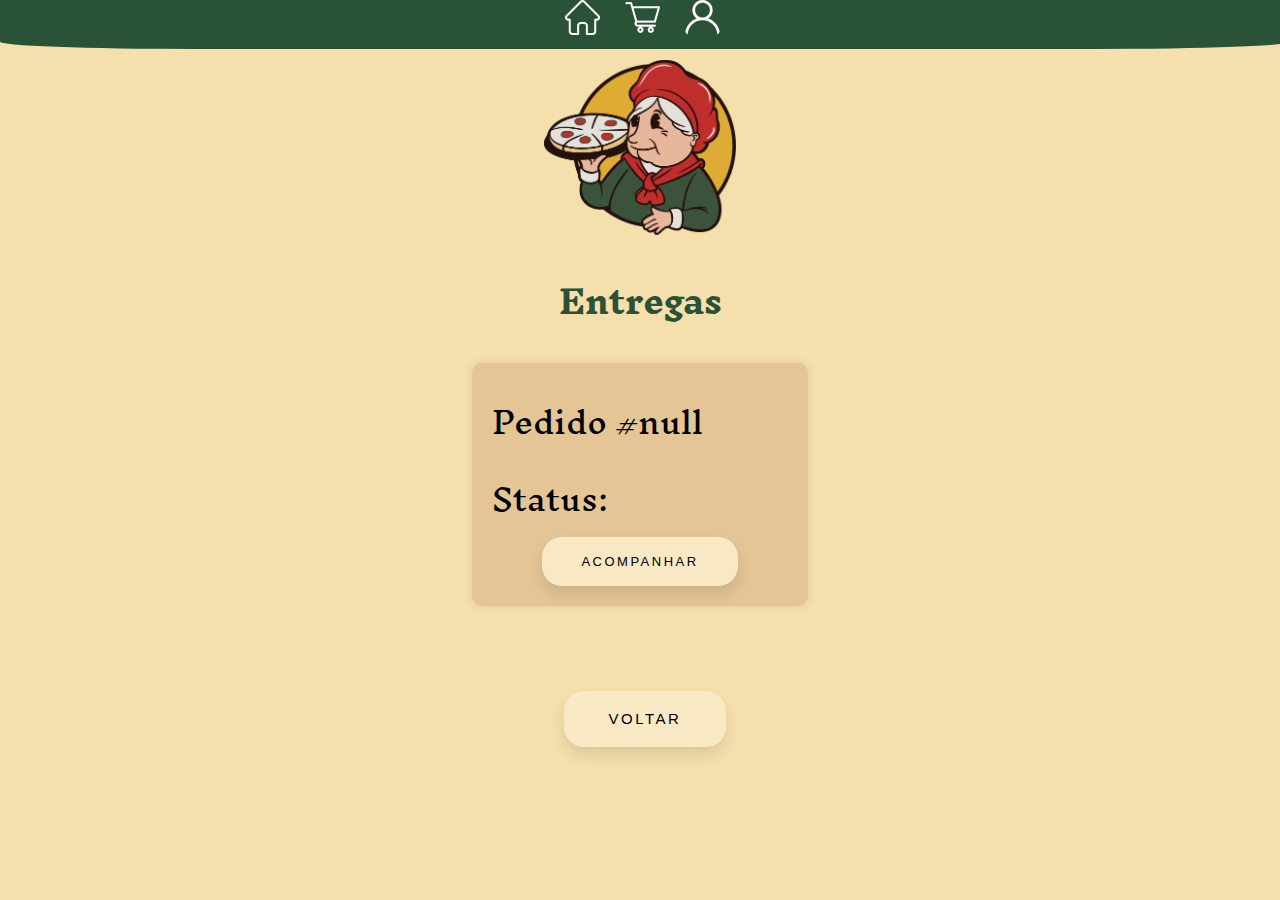
<file: entregas.html>
<!DOCTYPE html>
<html lang="en">
<head>
    <meta charset="UTF-8">
    <meta name="viewport" content="width=device-width, initial-scale=1.0">
    <link rel="stylesheet" href="style.css">
    <link rel="stylesheet" href="toolkit.css">
    <script src="carrinho.js"></script>
    <script src="entregas.js"></script>
    <script src="script.js"></script>
    <link rel="preconnect" href="https://fonts.googleapis.com">
    <link rel="preconnect" href="https://fonts.gstatic.com" crossorigin>
    <link href="https://fonts.googleapis.com/css2?family=Inknut+Antiqua:wght@300;400;500;600;700;800;900&display=swap" rel="stylesheet">
    <link rel="icon" href="img/Tia-fatia-logo.png" type="image/x-icon">
    <title>Tia Fatia - Entregas</title>
</head>
<body>
    <nav class="naveg">
        <a href="index.html" onmouseover="trocarImagem('Nav_home_hover')" onmouseout="trocarImagem('home_nav')">
            <img id="imagemNav" src="img/home_nav.png" alt="">
        </a>
        <a href="pedido.html" onmouseover="trocarImagem2('Nav_carrinho_hover')" onmouseout="trocarImagem2('carrinho_nav')">
            <img id="imagemNav2" src="img/carrinho_nav.png" alt=""></a>
        <a href="entregas.html"  onmouseover="trocarImagem3('Nav_entregas_hover')" onmouseout="trocarImagem3('entregas_nav')">
            <img id="imagemNav3" src="img/entregas_nav.png" alt=""></a>
        <a href="#Sobre"></a>
    </nav>
    <div class="imgindex">
        <img class="logoS" src="img/logoS.png" alt="Logo tia Fatia">
    </div>
    <h1 class="verde">Entregas</h1>
    <div class="eecontainer">
        <div class="econtainer">
            <span>Pedido #58360000</span>
            <span>Status: A caminho</span>
            <button onclick="abrirModal()">Acompanhar</button>
        </div>
    </div>
    <div class="prosseguir">
        <a href="index.html"><button>Voltar</button></a>
    </div>

    <!-- Modal -->
    <div id="modalAcompanhamento" class="modalz">
        <div class="modal-contentz">
            <span class="close" onclick="fecharModal()">&times;</span>
            <h2>Acompanhe seu pedido</h2>
            <p id="pedidoNumero"></p>
            <div class="status">
                <span>Pedido confirmado</span>
                <span>Em preparo</span>
                <span>Saiu para entrega</span>
            </div>
            <div class="status-line">
                <div class="dot" id="confirmado"></div>
                <div class="line" id="line1"></div>
                <div class="dot" id="preparo"></div>
                <div class="line" id="line2"></div>
                <div class="dot" id="entrega"></div>
            </div>
            <div id="progressoEntrega">
                <p><strong>Status:</strong> <span id="statusEntrega"></span></p>
            </div>
            <div id="enderecoEntrega">
                <h3>Endereço de entrega:</h3>
                <p id="endereco"></p>
            </div>
            <div id="metodoPagamento">
                <h3>Método de pagamento:</h3>
                <p>Cartão com final <span id="finalCartao">9987</span></p>
            </div>
            <div id="retirada" style="display: none;">
                <h3>Esperando a retirada</h3>
            </div>
        </div>
    </div>
</body>
</html>
</file>
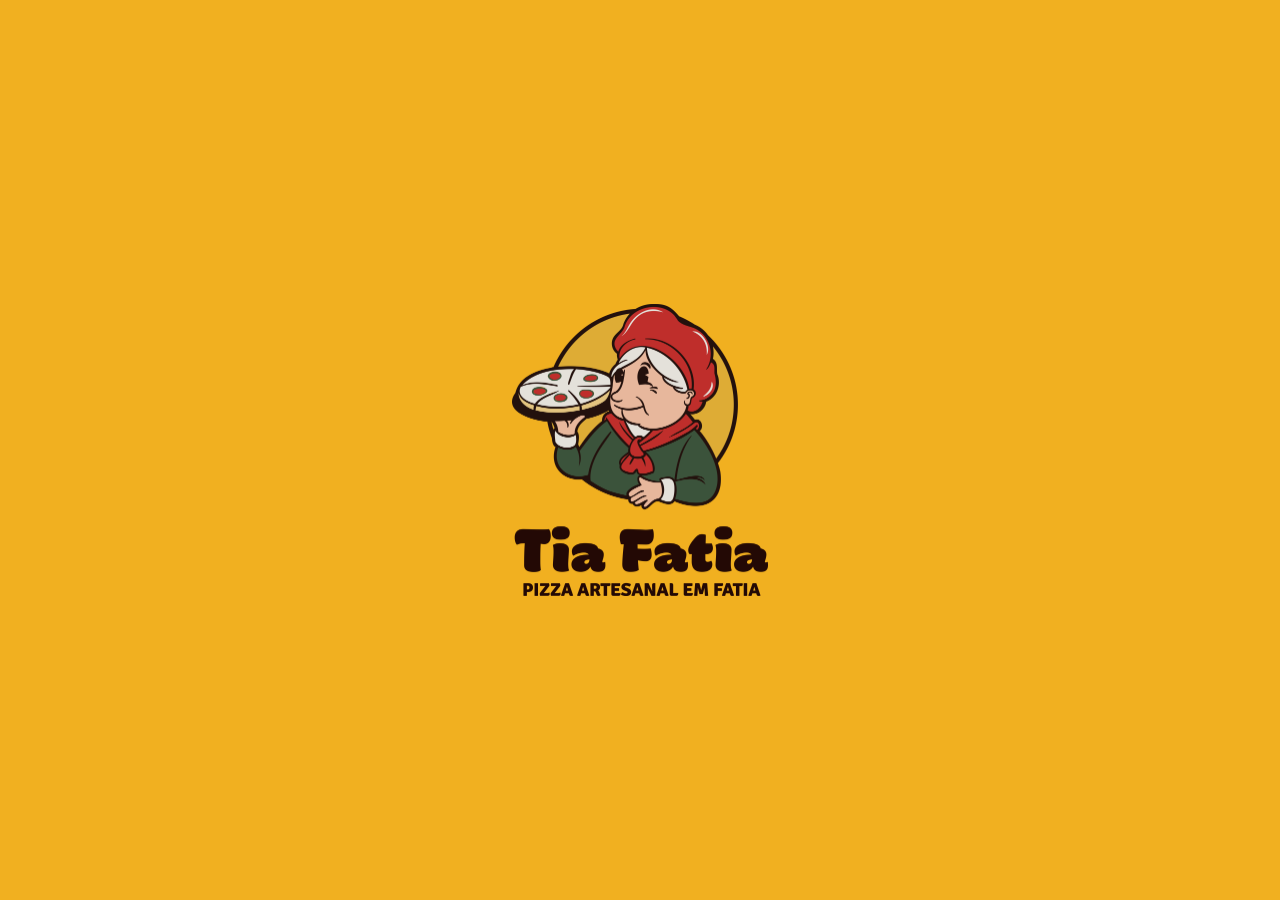
<file: login.html>
<!DOCTYPE html>
<html lang="en">
<head>
    <meta charset="UTF-8">
    <link rel="stylesheet" href="style.css">
    <link rel="stylesheet" href="toolkit.css">
    <meta name="viewport" content="width=device-width, initial-scale=1.0">
    <link rel="icon" href="img/Tia-fatia-logo.png" type="image/x-icon">
    <link rel="preconnect" href="https://fonts.googleapis.com">
    <link rel="preconnect" href="https://fonts.gstatic.com" crossorigin>
    <link href="https://fonts.googleapis.com/css2?family=Inknut+Antiqua:wght@300;400;500;600;700;800;900&display=swap" rel="stylesheet">
    <title>Tia Fatia - Login</title>
    
</head>
<body>
    <!-- Tela de carregamento com logo -->
    <div  id="loader">
        <img class="logo" src="img/Tia-fatia-logo.png" alt="logo tia fatia">
    </div>

    <div class="imgindex">
        <img class="logoS" src="img/logoS.png" alt="">
    </div>
    <h1 class="t1">Entrar</h1>

    <div class="divcontainer">
        <div class="form-container">
            <form id="loginForm">
                <div class="input-group">
                    <label for="email">Email ou Telefone:</label>
                    <input type="email" id="email" name="email" required>
                </div>
                <div class="input-group">
                    <label for="password">Senha:</label>
                    <input type="password" id="password" name="password" required>
                </div>
                <button type="submit" class="btn">Entrar</button>
            </form>
            <div class="grid">
            <p>Não tem uma conta? <a href="register.html">Cadastre-se</a></p>
            </div>
        </div>
    </div>
    <script src="login.js"></script>
</body>
</html>

    
</body>
</html>
</file>
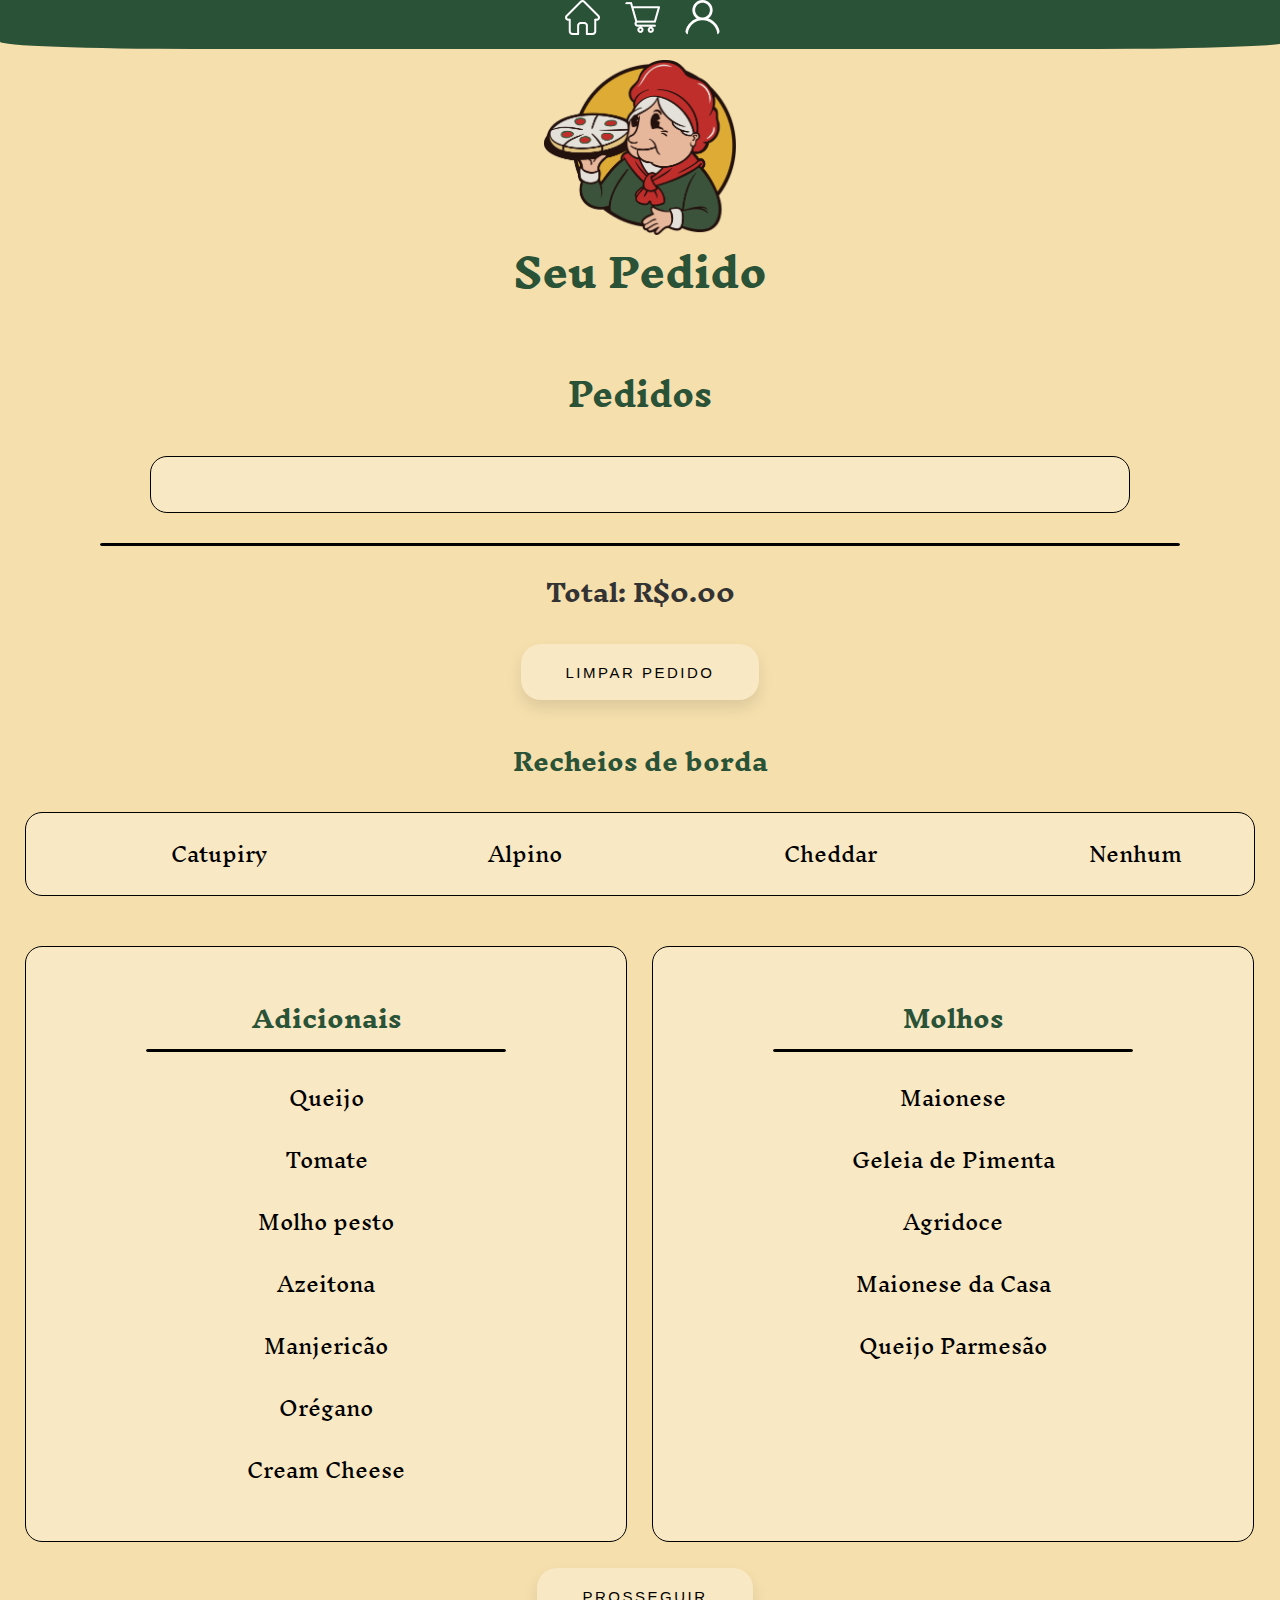
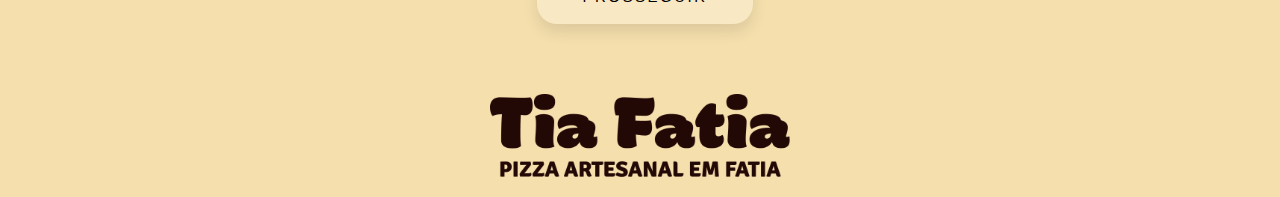
<file: pedido.html>
<!DOCTYPE html>
<html lang="en">
<head>
    <meta charset="UTF-8">
    <meta name="viewport" content="width=device-width, initial-scale=1.0">
    <link rel="stylesheet" href="style.css">
    <link rel="stylesheet" href="toolkit.css">
    <script src="pedido.js"></script>
    <script src="script.js"></script>
    <script src="https://code.jquery.com/jquery-3.6.0.min.js"></script>
    <link rel="preconnect" href="https://fonts.googleapis.com">
    <link rel="preconnect" href="https://fonts.gstatic.com" crossorigin>
    <link href="https://fonts.googleapis.com/css2?family=Inknut+Antiqua:wght@300;400;500;600;700;800;900&display=swap" rel="stylesheet">
    <link rel="icon" href="img/Tia-fatia-logo.png" type="image/x-icon">
    <title>Tia Fatia - Pedidos</title>
</head>
<body>
    <nav class="naveg">
        <a href="index.html" onmouseover="trocarImagem('Nav_home_hover')" onmouseout="trocarImagem('home_nav')">
            <img id="imagemNav" src="img/home_nav.png" alt="">
        </a>
        <a href="pedido.html" onmouseover="trocarImagem2('Nav_carrinho_hover')" onmouseout="trocarImagem2('carrinho_nav')">
            <img id="imagemNav2" src="img/carrinho_nav.png" alt=""></a>
        <a href="entregas.html"  onmouseover="trocarImagem3('Nav_entregas_hover')" onmouseout="trocarImagem3('entregas_nav')">
            <img id="imagemNav3" src="img/entregas_nav.png" alt=""></a>
        <a href="#Sobre"></a>
    </nav>
    <div class="imgindex">
        <img class="logoS" src="img/logoS.png" alt="">
    </div>
    
    <h1 class="t1">Seu Pedido</h1>
    <div class="saboresitem" >
        <h1>Pedidos</h1>
    </div>
    <div class="pedidos">
        <div class="order"></div>
    </div>
    <!-- total do pedido -->
    <hr>
    <h2>Total: R$<span id="total-amount">0</span></h2>
    <div class="prosseguir">
        <button id="clear-order">Limpar Pedido</button>
    </div>
    <h2 class="verde">Recheios de borda</h2>
    
    <div class="recheios">    
        <span>Catupiry</span>
        <span>Alpino</span>
        <span>Cheddar</span>
        <span>Nenhum</span>
    </div>
    <div class="space">
        <div class="adds">
            <!-- Adicionais -->
            <h2 class="verde">Adicionais</h2>
            <hr>
            <div class="spadds">
                <span>Queijo</span>
                <span>Tomate</span>
                <span>Molho pesto</span>
                <span>Azeitona</span>
                <span>Manjericão</span>
                <span>Orégano</span>
                <span>Cream Cheese</span>
            </div>
        </div>
        <div class="adds">
            <!-- Molhos -->
            <h2 class="verde">Molhos</h2>
            <hr>
            <div class="spadds">
                <span>Maionese</span>
                <span>Geleia de Pimenta</span>
                <span>Agridoce</span>
                <span>Maionese da Casa</span>
                <span>Queijo Parmesão</span>
            </div>
        </div>
    </div>
    <div class="prosseguir">
        <a href="carrinho.html"><button>Prosseguir</button></a>
    </div>
    <footer>
        <img class="imgfooter" src="img/TIA-FATIA-LOGO_TITLE.png" alt="">
    </footer>
</body>
</html>
</file>
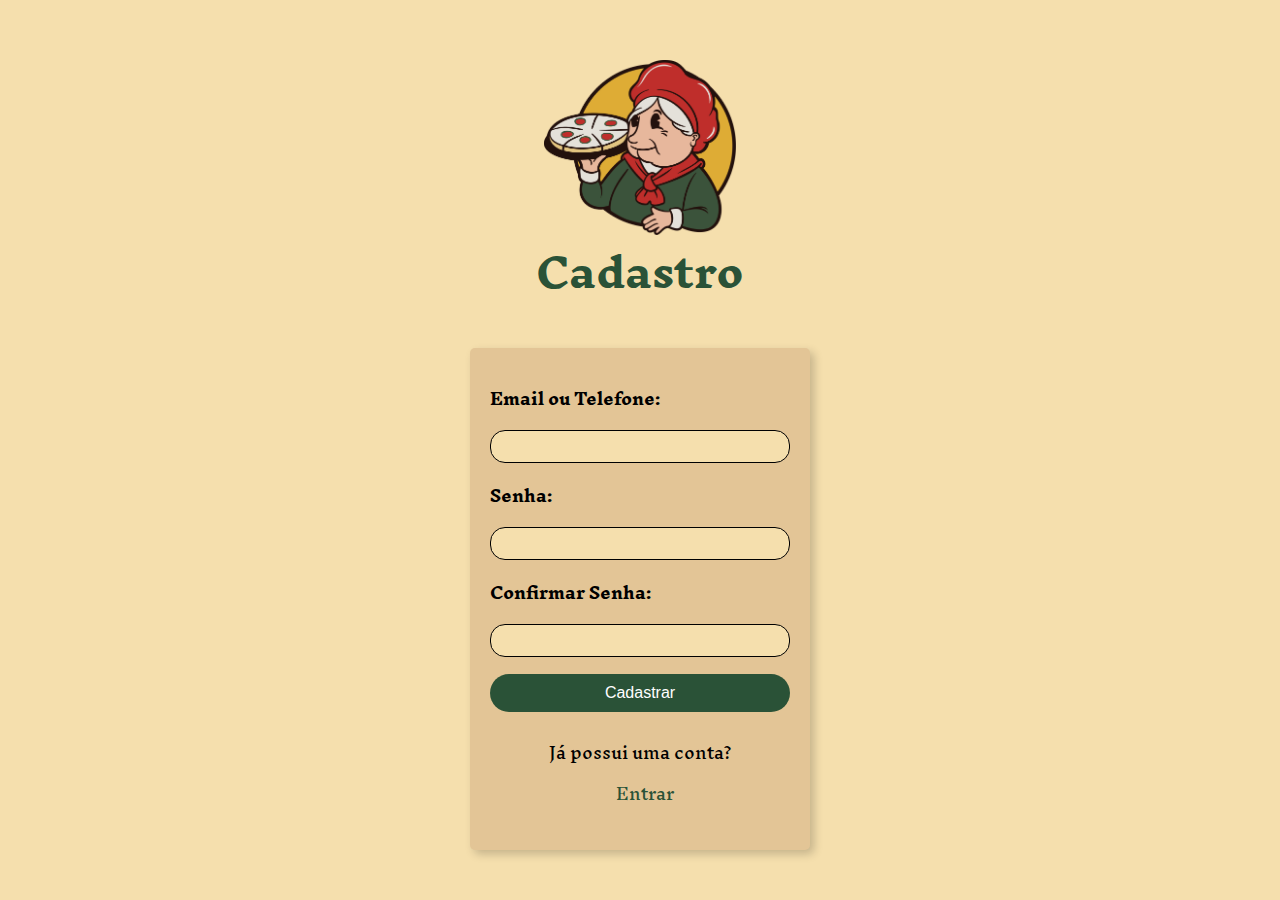
<file: register.html>
<!DOCTYPE html>
<html lang="en">
<head>
    <meta charset="UTF-8">
    <meta name="viewport" content="width=device-width, initial-scale=1.0">
    
    <link rel="stylesheet" href="style.css">
    <link rel="stylesheet" href="toolkit.css">
    
    <link rel="preconnect" href="https://fonts.googleapis.com">
    <link rel="preconnect" href="https://fonts.gstatic.com" crossorigin>
    <link href="https://fonts.googleapis.com/css2?family=Inknut+Antiqua:wght@300;400;500;600;700;800;900&display=swap" rel="stylesheet">
    <link rel="icon" href="img/Tia-fatia-logo.png" type="image/x-icon"> 
    <title>Tia Fatia - Cadastre-se</title>
</head>
<body>
    <div class="imgindex">
        <img class="logoS" src="img/logoS.png" alt="">
    </div>
    <h1 class="t1">Cadastro</h1>
    <div class="divcontainer">
        <div class="form-container">
            <form id="signupForm">
                <div class="form-group">
                    <label for="emailOrPhone">Email ou Telefone:</label>
                    <input type="text" id="emailOrPhone" name="emailOrPhone" required>
                </div>
                <div class="form-group">
                    <label for="password">Senha:</label>
                    <input type="password" id="password" name="password" required>
                </div>
                <div class="form-group">
                    <label for="confirmPassword">Confirmar Senha:</label>
                    <input type="password" id="confirmPassword" name="confirmPassword" required>
                </div>
                <button type="submit" class="btn">Cadastrar</button>
            <div class="grid">
                <p>Já possui uma conta?<a href="login.html">Entrar</a></p>
            </div>
        </div>
    </div>
    <script src="signup.js"></script>
</body>
</html>
</file>
<file: style.css>
body{
    font-family: "Inknut Antiqua", serif;
    background-color: #F5DFAD;
    margin: 0;
    padding: 0;
}

header {
    width: 100%;
}

h1{
    margin-top: 25px;
    display: flex;
    justify-content: center;
}

.verde{
    color: #2A5237;
}

h3{
    margin-top: -25px;
}
.logo{
    
    width: 20%;
}
.imgindex{
    justify-content: center;
    display: flex;
    align-content: center;
    margin-top: 10px;
}
.logoS{
    animation: pulsa 2s ease-out infinite alternate-reverse;
    justify-content: center;
    align-items: center;
    display: flex;
    width: 15%;
    align-content: center;
    margin-top: 50px;
}

footer{
    justify-content: center;
    align-items: center;
    display: flex;
    align-content: center;
}
.imgfooter{
    color: #6A4936;
    margin: 20px 0px 20px 0px;
    width: 300px;
}
.t1{
    color: #2A5237;
    justify-content: center;
    display: flex;
    margin-top: -15px;
    margin-bottom: 50px;
    font-size: 250%;
}

.titulos{
    color: #2A5237;
    margin-top: 20px;
    margin-bottom: 3%;
}
#loader{
    background-color: #F1B020;
    position: fixed;
    left: 0;
    top: 0;
    width: 100%;
    height: 100%;
    display: flex;
    justify-content: center;
    align-items: center;
    z-index: 9999;
    animation: subir 0.5s forwards;
    animation-delay: 1.5s;
}
.naveg{
    top: 0;
    z-index: 1000;
    margin: 0px 0px 0px 0px;
    padding: 0px 0px 0px 0px;
    width: 100%;
    position: fixed;
    border-bottom-left-radius: 15%;
    border-bottom-right-radius: 15%;
    display: flex;
    justify-content: center;
    background-color: #2A5237;

}
.naveg, a{
    color: rgb(255, 255, 255);
    padding-left: 10px;
}

.naveg img{
    margin: 0px 15px 0px 0px;
    border-radius: 5px;
    transition: all 0.5s;
}
nav img:active{
    transform: scale(1.1) rotateZ(1.3deg);
}
.sabores{
    justify-content: center;
    display: flex;
    align-content: center;
    margin-top: 10px;
}
.saboresitem{
    text-align: center;
    margin: 0 20px;
}
.saboresitem h1{
    color: #2A5237;
}
.saboresitem, h2{
    text-align: center;
    margin-top: -20px;
    margin-bottom: 20px;
}

.sabimg{
    border: 1px solid #000;
    width: 200px;
    height: 200px;
    background-size: cover;
    background-position: center;
    margin: 20px;
    display: inline-block;
    align-items: center;
    padding: 10px 10px 15px 20px;
    box-sizing: border-box;
    background: #F8E8C4;
    backdrop-filter: blur(2px);
    border-radius: 17px;
    text-align: center;
    cursor: pointer;
    transition: all 0.5s;
    color: black;
    
  }
  
  .sabimg:hover{
    box-shadow: 4px 4px 5px rgba(0, 0, 0, 0.22);
    background-color: #F3C35F;
    border: 1px solid #ad956179;
    transform: scale(1.05);
    animation: pulsa 0.7s ease-out infinite alternate-reverse;
  }
  
  .sabimg:active{
    transform: scale(0.95) rotateZ(1.7deg);
  }
  .spans{
    position: absolute;
    top: 50%;
    left: 50%;
    color: rgb(255, 0, 0);
    font-size: 20px;
    font-weight: bold;
    text-align: center;
    z-index: 9999;
}

.add-to-cart {
    margin-top: 1px;
    padding: 1.3em 3em;
    font-size: 11px;
    text-transform: uppercase;
    letter-spacing: 2.5px;
    font-weight: 500;
    color: #000;
    background-color: #F8E8C4;
    border: none;
    border-radius: 30px;
    box-shadow: 0px 8px 15px rgba(0, 0, 0, 0.1);
    transition: all 0.3s ease 0s;
    cursor: pointer;
    outline: none;
}
  
.add-to-cart:hover {
    background-color: #2A5237;
    box-shadow: 0px 15px 20px rgba(46, 229, 157, 0.4);
    color: #fff;
    transform: translateY(-7px);
}
  
.add-to-cart:active {
    transform: translateY(-1px);
}


.recheios {
    display: flex;
    justify-content: center; 
    align-items: center;
    margin: 0px 25px;
    padding: 5px 1px 0px 5px;
    background: #F8E8C4;
    border: 1px solid #000;
    border-radius: 17px;
    transition: all 0.5s;
    color: black;
}

.recheios span {
    width: 100%;
    height: 100%;
    background-size: cover;
    background-position: center;
    display: inline-block;
    align-items: center;
    padding: 10px 10px 15px 20px;
    box-sizing: border-box;
    background: #F8E8C4;
    backdrop-filter: blur(2px);
    border-radius: 17px;
    text-align: center;
    cursor: pointer;
    transition: all 0.5s;
    color: black;
    font-size: 20px;
    margin-left: 5%; 
}
.recheios span:hover{
    padding: 0px 5px 0px 5px;
    border-radius: 17px;
    border: 1px solid  #000;
    background-color: #F3C35F;
}
.recheios span:active{
    transform: translateY(-15px);
}

.adds{
    display: block;
    height: auto;
    border-radius: 17px;
    border: 1px solid #000;
    width: 100%;
    margin: 45px 15px 5px 10px;
    background: #F8E8C4;
    padding: 20px;
}
.adds h2{
    margin-top: 20px;
    margin-bottom: 20px;
}
.spadds{
    text-align: center;
}

.spadds span{
    transition: all 0.3s ease 0s;
    font-size: 20px;
    display: block;
    margin: 0px 0px 10px;
}

.spadds span:hover{
    cursor: pointer;
    transition: all 0.5s;
    margin: 0px 50px 0px 50px;
    border-radius: 15px;
    border: 1px solid  #000;
    background-color: #F3C35F;
}
.spadds span, .order-item:active{
    transform: translateY(-15px);
}
.space{
    padding: 5px 1px 0px 5px;
    margin: 0px 10px 0px 10px;
    display: flex;
    justify-content: space-between;
}

.prosseguir{
    margin: 20px 0px 50px 0px;
    display: flex;
    align-items: center;
    justify-content: center;
}
.prosseguir button{
    margin-top: 1px;
    padding: 1.3em 3em;
    font-size: 15px;
    text-transform: uppercase;
    letter-spacing: 2.5px;
    font-weight: 500;
    color: #000;
    background-color: #F8E8C4;
    border: none;
    border-radius: 20px;
    box-shadow: 0px 8px 15px rgba(0, 0, 0, 0.1);
    transition: all 0.3s ease 0s;
    cursor: pointer;
    outline: none;
}
.prosseguir button:hover{
    background-color: #2A5237;
    box-shadow: 0px 15px 20px rgba(46, 229, 157, 0.4);
    color: #fff;
    transform: translateY(-7px);
}

.prosseguir button:active{
    transform: translateY(-1px);
}
.pedidos{
    padding: 35px 0px 20px 0px;
    background-color: #F8E8C4;
    border-radius: 17px;
    border: 1px solid #000;
    text-align: center;
    margin: 10px 150px 50px 150px;
}

.pedidos p{
    margin: -25px 0px 10px 0px;
}
.pedidos h3{
    margin: -15px 0px 10px 0px;
}

.order-item{
    padding: 0px 0px 0px 0px;
    margin: 0px 0px 0px 0px;
    transition: all 0.3s ease 0s;
}
.order-item:hover{
    cursor: pointer;
    transition: all 0.5s;
    margin: 0px 150px 10px 150px;
    padding: 15px 50px 10px 50px;
    border-radius: 15px;
    border: 1px solid  #000;
    background-color: #F3C35F;
}
.selecionado{
    cursor: pointer;
    transition: all 0.5s;
    margin: 0px 150px 10px 150px;
    padding: 15px 50px 10px 50px;
    border-radius: 15px;
    border: 1px solid  #000;
    background-color: #F3C35F;
}

hr{
    border: 1px solid #000000;
    border-radius: 170px;
    background-color: rgb(0, 0, 0);
    height: 1px;
    margin: -20px 100px 35px 100px;
}

.recheios span.selected{
    padding: 0px 5px 0px 5px;
    border-radius: 17px;
    border: 1px solid  #000;
    background-color: #F3C35F;
}

.spadds span.selected{
    cursor: pointer;
    transition: all 0.5s;
    margin: 0px 50px 0px 50px;
    border-radius: 15px;
    border: 1px solid  #000;
    background-color: #F3C35F;
}

.cpedido{
    margin: 0px 500px 0px 0px;
    font-size: 23px;
    display: flex;
    align-items: center;
    justify-content: center;
}
.cpedido p{
    margin: 0px 10px 0px 0px;
    color: #2A5237;
}
.cpedido span{
    margin: 0px 10px 0px 10px;
    font-size: 22px;
    padding: 10px 10px 10px 10px;
    transition: all 0.3s ease 0s;
    border-radius: 15px;
    border: none;
    background: none;
}
.cpedido span:hover{
    cursor: pointer;
    transition: all 0.5s;
    margin: 0px 10px 0px 10px;
    padding: 0px 10px 0px 10px;
    border-radius: 15px;
    border: 1px solid  #000;
    background-color: #F3C35F;
}

.cpedido span:active{
    transform: translateY(-15px);
}

.cspace{
    display: flex;
    justify-content: center;
}

.cpedido span.cselecionado {
    margin: 0px 10px 0px 10px;
    padding: 0px 10px 0px 10px;
    border-radius: 15px;
    border: 1px solid  #000;
    background-color: #F3C35F;
    cursor: pointer; 
}

.container {
    background-color:#E3C596;
    padding: 20px 0px 20px 20px;
    border-radius: 10px;
    box-shadow: 0 0 10px rgba(0, 0, 0, 0.1);
    width: 80%;
}

.info-section {
    display: flex;
    justify-content: space-between;
    width: 100%;
}

.address-section, .payment-section {
    margin: 0px 100px 0px 100px;
    border: 1px solid #000;
    background-color: #F8E8C4;
    padding: 10px 0px 0px 10px;
    border-radius: 17px;
    cursor: pointer;
    width: 45%;
    position: relative;
    transition: all 0.5s;
}
.payment-section:hover{
    background-color: #F3C35F;
}
.address-section:hover{
    background-color: #F3C35F;
}
.edit, .change {
    color: rgb(255, 0, 0);
    position: absolute;
    right: 10px;
    top: 10px;
    cursor: pointer;
}

.payment-method {
    margin-top: 10px;
    padding: 10px;
    border-radius: 5px;
}

.modal {
    display: none;
    position: fixed;
    z-index: 999;
    left: 0;
    top: 0;
    width: 100%;
    height: 100%;
    overflow: auto;
    background-color: rgba(0, 0, 0, 0.4);
}

.modal-content {
    background-color: #fff;
    margin: 15% auto;
    padding: 20px 20px 20px 20px;
    border: 1px solid #000000;
    width: 80%;
    max-width: 400px;
    border-radius: 10px;
}
.modal-content button{
    border-radius: 17px;
    border: 1px solid #000;
    font-size: 15px;
    font-family: "Inknut Antiqua", serif;
    margin: 10px 50px 0px 50px;
    padding: 5px 5px 5px 0px;
    background: none;
    transition: all 0.5s;
}
.modal-content button:hover{
    transition: all 0.5s;
    border-radius: 15px;
    border: 1px solid black;
    background-color: #F3C35F;
    cursor: pointer;
}
.close {
    margin: -35px 0px 0px 0px;
    color: #ff0000;
    float: right;
    font-size: 28px;
    font-weight: bold;
}

.close:hover, .close:focus {
    color: black;
    text-decoration: none;
    cursor: pointer;
}

form {
    display: flex;
    flex-direction: column;
}

label {
    margin-top: 10px;
}

input {
    padding: 8px;
    margin-top: 5px;
    border-radius: 5px;
    border: 1px solid #ccc;
}

#cardFields label, #cardFields input {
    display: block;
    width: 100%;
}

#cardFields input {
    margin-top: 5px;
    margin-bottom: 10px;
}

.eecontainer{
    display: flex;
    justify-content: center;
    align-items: center;
}
.econtainer{
    margin: 0% 0% 5% 0%;
    background-color:#E3C596;
    padding: 20px 20px 20px 20px;
    border-radius: 10px;
    box-shadow: 0 0 10px rgba(0, 0, 0, 0.1);
    width: auto;
}
.econtainer span{
    font-size: 30px;
    display: block;
}
.econtainer button{
    margin: 0px 50px 0px 50px;
    padding: 1.3em 3em;
    font-size: 13px;
    text-transform: uppercase;
    letter-spacing: 2.5px;
    font-weight: 500;
    color: #000;
    background-color: #F8E8C4;
    border: none;
    border-radius: 20px;
    box-shadow: 0px 8px 15px rgba(0, 0, 0, 0.1);
    transition: all 0.3s ease 0s;
    cursor: pointer;
    outline: none;
}
.econtainer button:hover{
    background-color: #2A5237;
    box-shadow: 0px 15px 20px rgba(46, 229, 157, 0.4);
    color: #fff;
    transform: translateY(-7px);
}

.modalz{
    display: none;
    position: fixed;
    z-index: 1;
    left: 0;
    top: 0;
    width: 100%;
    height: 100%;
    overflow: auto;
    background-color: rgb(0,0,0);
    background-color: rgba(0,0,0,0.4);
}
.modal-contentz{
    
    background-color: #fefefe;
    margin: 15% auto;
    padding: 20px;
    border: 1px solid #888;
    width: 80%;
    max-width: 500px;
    border-radius: 10px;

}
.status {
    display: flex;
    justify-content: space-between;
}

.status-line {
    display: flex;
    align-items: center;
    justify-content: space-between;
    margin-top: 10px;
}

.status-dots {
    display: flex;
    justify-content: space-between;
    margin-top: 10px;
}

.line {
    margin: 0px 20px 0px 20px;
    width: 150px;
    height: 5px;
    background-color: #bbb;
}

.dot {
    width: 20px;
    height: 20px;
    border-radius: 50%;
    background-color: #bbb;
}

#confirmado {
    margin: 0px 0px 0px 70px;
    background-color: green;
}

#preparo {
    margin: 0px 0px 0px 0px;
    background-color: orange;
}

#entrega {
    margin: 0px 70px 0px 0px;
    background-color: red;
}

#pedidoNumero{
    margin: -20px 0px 10px 0px;
    font-size: 20px;
    display: flex;
    justify-content: center;
}

#retirada{
    margin: 30px 0px -15px 0px;
}

#endereco{
    margin: -30px 0px 30px 0px;
}
#metodoPagamento h3{
    margin: -25px 0px -25px 0px;
}

.divcontainer {
    margin: -25px 0px 0px 0px;
    display: flex;
    justify-content: center;
    align-items: center;
    height: 100%;
}

.form-container {
    margin: 0px 0px 30px 0px;
    box-shadow: 4px 4px 10px rgba(0, 0, 0, 0.2);
    background-color: #E3C596;
    padding: 20px;
    border-radius: 5px;
    box-shadow: 1 3px 40px rgba(0, 0, 0, 0.1);
    width: 300px;
}

h2 {
    margin-bottom: 20px;
    font-size: 24px;
    color: #333;
}

.input-group {
    margin-bottom: 15px;
}

.input-group label {
    display: block;
    margin-bottom: 5px;
    font-weight: bold;
}

.input-group input {
    background-color: #F5DFAD ;
    width: 100%;
    padding: 8px;
    box-sizing: border-box;
    border: 1px solid #000000;
    border-radius: 15px;
}

.form-group input {
    background-color: #F5DFAD ;
    width: 100%;
    padding: 8px;
    box-sizing: border-box;
    border: 1px solid #000000;
    border-radius: 15px;
}

.form-group label {
    display: block;
    margin-bottom: 5px;
    font-weight: bold;
}

.btn {
    width: 100%;
    margin: 15px 50px 0px 0px;
    text-align: center;
    padding: 10px;
    background-color: #2A5237;
    border: none;
    border-radius: 25px;
    color: #fff;
    font-size: 16px;
    cursor: pointer;
    transition: 0.5s;
}

.btn:hover {
    background-color: #2A5237;
    box-shadow: 0px 15px 20px rgba(46, 229, 157, 0.4);
    color: #fff;
    transform: translateY(-7px);
    
}

p {
    margin-top: 20px;
    text-align: center;
}

a {
    color: #007BFF;
    text-decoration: none;
}

a:hover {
    text-decoration: underline;
}

.grid a{
    color: #2A5237;
    display: grid;
}


@keyframes subir{
    0% { transform: translateY(0); }
    100% { transform: translateY(-100%); }
}

@keyframes pulsa {
    to {
        transform: scale(1.1); 
    }
}

.hide {
    display: none;
}


@media screen and (max-width: 732px){
    
    .naveg{
        display: flex;
        align-items: center;
        justify-content: center;
        margin: 0px 0px 0px 0px;
        padding: 8px 0px 0px 0px;
    }
    .logoS{
        margin: 75px 0px 0px 0px;
        width: 50%;
    }
    .sabores{

        justify-content: center;
        align-items: center;
        display: grid;
    }
    .saboresitem{
        
        flex-direction: column;
    }
    .pedidos{
        margin: 25px 50px 50px 50px;
        padding: 10px 10px 5px 10px;
    }
    .order-item:hover{
        padding: 10px 10px 10px 10px;
        margin: 0px 0px 0px 0px;
    }
    .order-item p{
        margin: 0px 0px 0px 0px;
        text-align: center;
    }
    .recheios{
        display: grid;
    }
    .recheios span{
        margin: 0px 0px 0px 0px;
    }
    .selecionado{
        padding: 0px 0px 0px 0px;
        margin: 0px 0px 0px 0px;
    }
    .address-section, .payment-section{
        margin: 0px 10px 0px -10px;
    }
    .payment-section p{
        margin: 15px 0px 0px 0px;
    }
    .space{
        display: grid;
    }
    .spadds span:hover{
        padding: 0px 0px 0px 0px;
        margin: 0px 0px 0px 0px;
    }
    .spadds span.selected{
        margin: 0px 0px 0px 0px;
        padding: 0px 0px 0px 0px;
    }
    .cpedido{
        margin: 0px 0px 0px 0px;
        display: flex;
        flex-direction: column;
        align-items: center;
        justify-content: center;
        text-align: center;
    }
    .cpedido span{
        margin: 0px 0px 20px 0px;
        padding: 0px 0px 0px 0px;
    }
    .cpedido span:hover{
        margin: 0px 0px 20px 0px;
        padding: 0px 10px 0px 10px;
    }
    .cpedido span.cselecionado{
        margin: 0px 0px 20px 0px;
        padding: 0px 10px 0px 10px;
    }
    .prosseguir{
        margin: 15px 0px 30px 0px;
    }
    .logo{
        width: 65%;
    }

    .imgfooter{
        width: 75%;
    }
}
</file>
<file: toolkit.css>
*::-webkit-scrollbar {
    width: 0px;
    
    
  }
</file>
